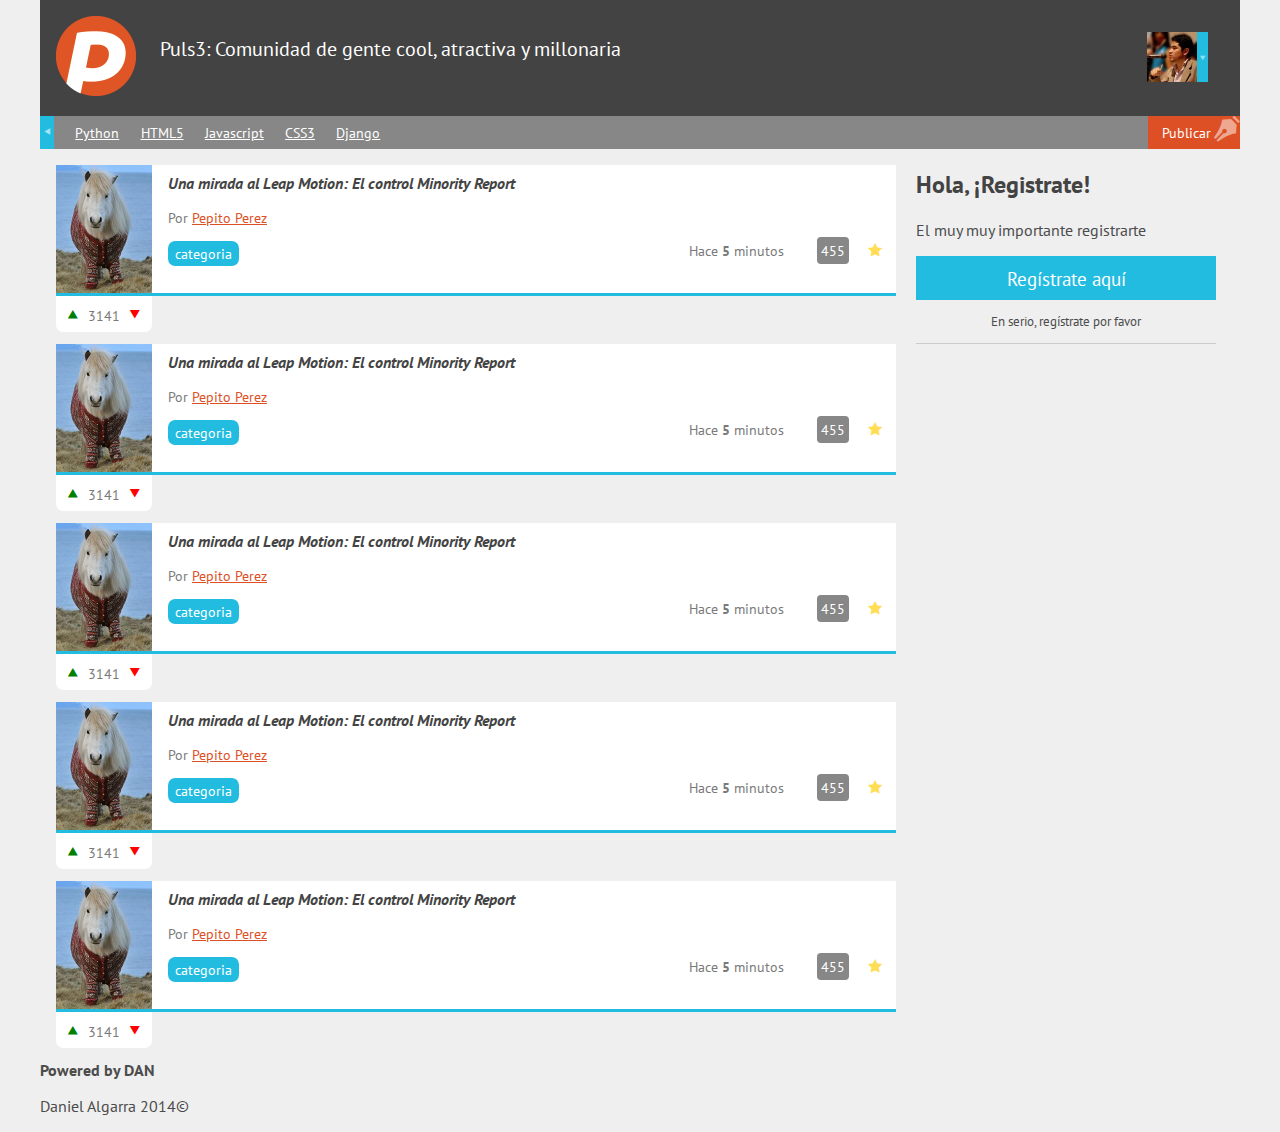
<file: index.html>
<!DOCTYPE html>
<html lang="es">


<head>
	<meta charset="utf-8"/>
	<meta name="viewport"
	content="width=device-width, initial-scale=1, maximum-scale=1"/>
	<title>Puls3: Comunidad de gente cool</title>
	<link rel="stylesheet" href="normalize.css"/>
	<link href='http://fonts.googleapis.com/css?family=PT+Sans:400,700,400italic,700italic' rel='stylesheet' type='text/css'/>
	<link rel="stylesheet" href="estilos.css"/>
	<link rel="stylesheet" href="responsive.css"/>

</head>



<body>
	<header>
		<figure id="logo">
			<img src="logo.png" />
		</figure>

		<h1 id="titulo_header">Puls3: Comunidad de gente cool, atractiva y millonaria</h1>

		<figure id="avatar">
			<img src="avatar.jpg"/>
			<figcaption></figcaption>
		</figure>
	</header>

	<nav>
		<ul>
			<li id="flechita_nav"><a href="#"></a></li>
			<li><a href="#">Python</a></li>
			<li><a href="#">HTML5</a></li>
			<li><a href="#">Javascript</a></li>
			<li><a href="#">CSS3</a></li>
			<li><a href="#">Django</a></li>
			<li id="publicar_nav"><a href="#">Publicar</a></li>
		</ul>
	</nav>

	<aside id="bienvenida">
		<h2>Hola, ¡Registrate!</h2>
		<p>El muy muy importante registrarte</p>
		<a id="registro" href="#">Regístrate aquí</a>
		<p id="mensaje_registro">En serio, regístrate por favor</p>

	</aside>

	<section id="contenido">
		<article class="item">
			<figure class="imagen_item">
				<img src="imagen.jpg"/>
			</figure>
			<h2 class="titulo_item">
				<a href="#">Una mirada al Leap Motion: El control Minority Report</a>
			</h2>
			<p class="autor_item">
				Por <a href="#">Pepito Perez</a>
			</p>
			<p class="datos_item">
				<a class="tag_item" href="#">categoria</a>
				<span class="fecha_item">Hace <strong>5</strong> minutos</span>
				<a class="comentarios_item" href="#">455</a>
				<a class="guardar_item" href="#"></a>
			</p>
			<p class="votacion">
				<a class="up" href="#"></a>
					3141
				<a class="down" href="#"></a>
			</p>
		</article>
		<article class="item">
			<figure class="imagen_item">
				<img src="imagen.jpg"/>
			</figure>
			<h2 class="titulo_item">
				<a href="#">Una mirada al Leap Motion: El control Minority Report</a>
			</h2>
			<p class="autor_item">
				Por <a href="#">Pepito Perez</a>
			</p>
			<p class="datos_item">
				<a class="tag_item" href="#">categoria</a>
				<span class="fecha_item">Hace <strong>5</strong> minutos</span>
				<a class="comentarios_item" href="#">455</a>
				<a class="guardar_item" href="#"></a>
			</p>
			<p class="votacion">
				<a class="up" href="#"></a>
					3141
				<a class="down" href="#"></a>
			</p>
		</article>
		<article class="item">
			<figure class="imagen_item">
				<img src="imagen.jpg"/>
			</figure>
			<h2 class="titulo_item">
				<a href="#">Una mirada al Leap Motion: El control Minority Report</a>
			</h2>
			<p class="autor_item">
				Por <a href="#">Pepito Perez</a>
			</p>
			<p class="datos_item">
				<a class="tag_item" href="#">categoria</a>
				<span class="fecha_item">Hace <strong>5</strong> minutos</span>
				<a class="comentarios_item" href="#">455</a>
				<a class="guardar_item" href="#"></a>
			</p>
			<p class="votacion">
				<a class="up" href="#"></a>
					3141
				<a class="down" href="#"></a>
			</p>
		</article>
		<article class="item">
			<figure class="imagen_item">
				<img src="imagen.jpg"/>
			</figure>
			<h2 class="titulo_item">
				<a href="#">Una mirada al Leap Motion: El control Minority Report</a>
			</h2>
			<p class="autor_item">
				Por <a href="#">Pepito Perez</a>
			</p>
			<p class="datos_item">
				<a class="tag_item" href="#">categoria</a>
				<span class="fecha_item">Hace <strong>5</strong> minutos</span>
				<a class="comentarios_item" href="#">455</a>
				<a class="guardar_item" href="#"></a>
			</p>
			<p class="votacion">
				<a class="up" href="#"></a>
					3141
				<a class="down" href="#"></a>
			</p>
		</article>
		<article class="item">
			<figure class="imagen_item">
				<img src="imagen.jpg"/>
			</figure>
			<h2 class="titulo_item">
				<a href="#">Una mirada al Leap Motion: El control Minority Report</a>
			</h2>
			<p class="autor_item">
				Por <a href="#">Pepito Perez</a>
			</p>
			<p class="datos_item">
				<a class="tag_item" href="#">categoria</a>
				<span class="fecha_item">Hace <strong>5</strong> minutos</span>
				<a class="comentarios_item" href="#">455</a>
				<a class="guardar_item" href="#"></a>
			</p>
			<p class="votacion">
				<a class="up" href="#"></a>
					3141
				<a class="down" href="#"></a>
			</p>
		</article>
	</section>

	<footer>
		<p><strong>Powered by DAN</strong></p>
		<p>Daniel Algarra 2014©</p>
	</footer>



</body>


</html>
</file>
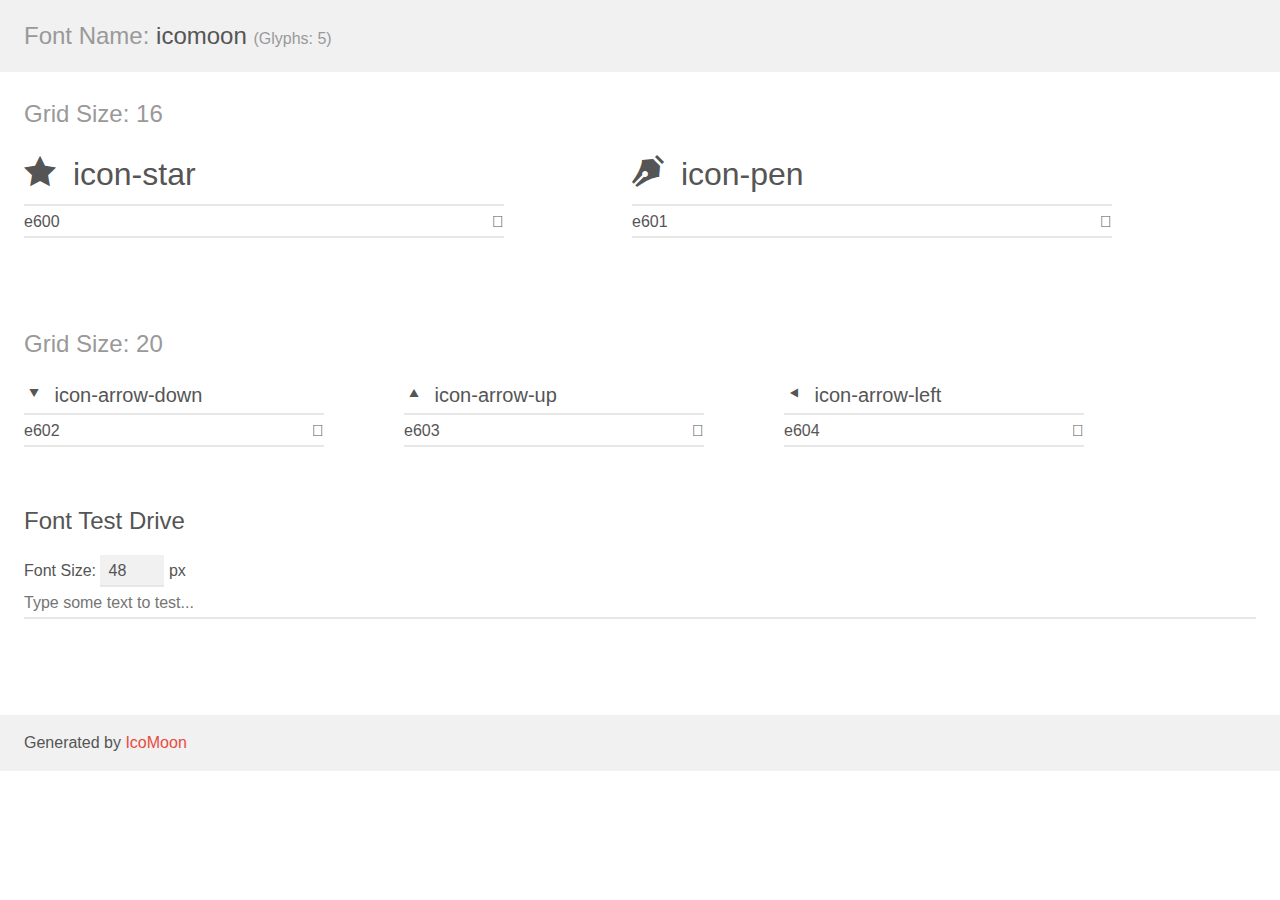
<file: icomoon(1)/demo.html>
<!doctype html>
<html>
<head>
	<meta charset="utf-8">
	<title>IcoMoon Demo</title>
	<meta name="description" content="An Icon Font Generated By IcoMoon.io">
	<meta name="viewport" content="width=device-width">
	<link rel="stylesheet" href="demo-files/demo.css">
	<link rel="stylesheet" href="style.css"></head>
<body>
	<div class="bgc1 clearfix">
		<h1 class="mhmm mvm"><span class="fgc1">Font Name:</span> icomoon <small class="fgc1">(Glyphs:&nbsp;5)</small></h1>
	</div>
	<div class="clearfix mhl ptl">
		<h1 class="mvm mtn bshadow fgc1">Grid Size: 16</h1>
		<div class="glyph fs1">
			<div class="clearfix bshadow0 pbs">
				<span class="icon-star"></span><span class="mls"> icon-star</span>
			</div>
			<fieldset class="fs0 size1of1 clearfix">
				<input type="text" readonly value="e600" class="unit size1of2" />
				<input type="text" maxlength="1" readonly value="&#xe600;" class="unitRight size1of2 talign-right" />
			</fieldset>
			<div class="fs0 bshadow0 clearfix noLiga-true">
				<span class="unit pvs fgc1">liga: </span>
				<input type="text" readonly value="" class="liga unitRight" />
			</div>
		</div>
		<div class="glyph fs1">
			<div class="clearfix bshadow0 pbs">
				<span class="icon-pen"></span><span class="mls"> icon-pen</span>
			</div>
			<fieldset class="fs0 size1of1 clearfix">
				<input type="text" readonly value="e601" class="unit size1of2" />
				<input type="text" maxlength="1" readonly value="&#xe601;" class="unitRight size1of2 talign-right" />
			</fieldset>
			<div class="fs0 bshadow0 clearfix noLiga-true">
				<span class="unit pvs fgc1">liga: </span>
				<input type="text" readonly value="" class="liga unitRight" />
			</div>
		</div>
	</div>
	<div class="clearfix mhl ptl">
		<h1 class="mvm mtn bshadow fgc1">Grid Size: 20</h1>
		<div class="glyph fs2">
			<div class="clearfix bshadow0 pbs">
				<span class="icon-arrow-down"></span><span class="mls"> icon-arrow-down</span>
			</div>
			<fieldset class="fs0 size1of1 clearfix">
				<input type="text" readonly value="e602" class="unit size1of2" />
				<input type="text" maxlength="1" readonly value="&#xe602;" class="unitRight size1of2 talign-right" />
			</fieldset>
			<div class="fs0 bshadow0 clearfix noLiga-true">
				<span class="unit pvs fgc1">liga: </span>
				<input type="text" readonly value="" class="liga unitRight" />
			</div>
		</div>
		<div class="glyph fs2">
			<div class="clearfix bshadow0 pbs">
				<span class="icon-arrow-up"></span><span class="mls"> icon-arrow-up</span>
			</div>
			<fieldset class="fs0 size1of1 clearfix">
				<input type="text" readonly value="e603" class="unit size1of2" />
				<input type="text" maxlength="1" readonly value="&#xe603;" class="unitRight size1of2 talign-right" />
			</fieldset>
			<div class="fs0 bshadow0 clearfix noLiga-true">
				<span class="unit pvs fgc1">liga: </span>
				<input type="text" readonly value="" class="liga unitRight" />
			</div>
		</div>
		<div class="glyph fs2">
			<div class="clearfix bshadow0 pbs">
				<span class="icon-arrow-left"></span><span class="mls"> icon-arrow-left</span>
			</div>
			<fieldset class="fs0 size1of1 clearfix">
				<input type="text" readonly value="e604" class="unit size1of2" />
				<input type="text" maxlength="1" readonly value="&#xe604;" class="unitRight size1of2 talign-right" />
			</fieldset>
			<div class="fs0 bshadow0 clearfix noLiga-true">
				<span class="unit pvs fgc1">liga: </span>
				<input type="text" readonly value="" class="liga unitRight" />
			</div>
		</div>
	</div>

	<!--[if gt IE 8]><!-->
	<div class="mhl clearfix mbl">
		<h1>Font Test Drive</h1>
		<label>
			Font Size: <input id="fontSize" type="number" class="textbox0 mbm"
			min="8" value="48" />
			px
		</label>
		<input id="testText" type="text" class="phl size1of1 mvl"
		placeholder="Type some text to test..." value=""/>
		</label>
		<div id="testDrive" class="icon-">&nbsp;
		</div>
	</div>
	<!--<![endif]-->
	<div class="bgc1 clearfix">
		<p class="mhl">Generated by <a href="http://icomoon.io/app">IcoMoon</a></p>
	</div>

	<script src="demo-files/demo.js"></script>
</body>
</html>
</file>
<file: estilos.css>
@font-face {
	font-family: 'icomoon';
	src:url('fonts/icomoon.eot');
	src:url('fonts/icomoon.eot?#iefix') format('embedded-opentype'),
		url('fonts/icomoon.woff') format('woff'),
		url('fonts/icomoon.ttf') format('truetype'),
		url('fonts/icomoon.svg#icomoon') format('svg');
	font-weight: normal;
	font-style: normal;
}

a
{
	color: #DD4F24;
}

body 
{
	background: #EFEFEF;
	color:#4C4C4C;
	font-family: "PT Sans", Arial;
	font-size: 16px;
	margin:0;
}

header figure, header h1
{
	display: inline-block;
	vertical-align: top;
}

header
{
	background:#434343;
	color:white;
	margin:0;
	padding:1em;
}

header h1
{
	font-size: 20px;
	font-weight: normal;
	margin: 1em 0 0 1em;
	width: 60%;
}

header #avatar
{
	float: right;
	margin: 1em 1em 0 0;
}

header #avatar figcaption
{
	background: #22BCE0;
	float: right;
	height: 50px;
	line-height: 50px;
}

header #avatar figcaption:after
{
	content: "\e602";
	font-family: "icomoon";
	font-size: 0.7em;
	opacity: 0.5;
}

header #avatar img
{
	float: left;
	width: 50px;
}

header #logo img
{
	width:80px;
}

nav
{
	background: #878787;
	font-size: 0.9em;
}

nav ul
{
	list-style: none;
	margin: 0;
	padding: 0;
}

nav ul li
{
	display: inline-block;
	margin: 0 1.2em 0 0;
	vertical-align: top;
}

nav ul li a
{
	color: white;
	display: block;
	padding: 0.5em 0;
}

nav #flechita_nav a
{
	background: #22BCE0;
	padding: 0.5em 0;
	text-decoration: none;
}

nav #flechita_nav a:after
{
	content: "\e604";
	font-family: "icomoon";
	opacity: 0.6;
}

nav #publicar_nav
{
	background: #DD4F24;
	float: right;
	margin-right: 0;
	padding-right: 1em;
	position: relative;
}

nav #publicar_nav:after
{
	color: rgba(255,255,255,0.5);
	content: "\e601";
	font-family: "icomoon";
	font-size: 1.8em;
	position: absolute;
	top: 0;
	right: 0;
}

nav #publicar_nav a
{
	display: inline-block;
	padding: 0.5em 1em;
	text-decoration: none;
}

#bienvenida
{
	display: none;
}

#contenido
{
	margin: 1em;
}

#contenido .item
{
	background: white;
	border-bottom: 3px #22BCE0 solid;
	margin-bottom: 3em;
	min-height: 128px;
	position: relative;
}

#contenido .item p
{
	color: #7A7A7A;
	font-size: 0.9em;
}

#contenido .item .datos_item
{
	text-align: right;
}

#contenido .item .datos_item .comentarios_item
{
	background: #878787;
	border-radius: 4px;
	color: white;
	margin: 0 0 0 2em;
	padding: 4px;
	text-decoration: none;

}

#contenido .item .datos_item .guardar_item
{
	margin: 0 1em;
	text-decoration: none;
}

#contenido .item .datos_item .guardar_item:after
{
	color: #FD5; 
	content: "\e600";
	font-family: "icomoon";
}

#contenido .item .datos_item .tag_item
{
	background: #22BCE0;
	border-radius: 0.5em;
	color: white;
	float: left;
	padding: 0.2em 0.5em;
	text-decoration: none;
}

#contenido .item .imagen_item
{
	float: left;
	margin: 0 1em 0 0;
}

#contenido .item .imagen_item img
{
	width: 96px;
}

#contenido .item .titulo_item
{
	font-size: 1em;
	font-style: italic;
	padding: 0.5em 0.5em 0;
}

#contenido .item .titulo_item a
{
	color: #444;
	text-decoration: none;
}

#contenido .item .votacion
{
	background: white;
	border-radius: 0 0 0.5em 0.5em;
	margin: 3px 0 0 0;
	padding: 0.5em 0;
	position: absolute;
	text-align: center;
	top: 100%;
	width: 96px;
}

#contenido .item .votacion a
{
	text-decoration: none;
}

#contenido .item .votacion .down:after,
#contenido .item .votacion .up:after
{
	font-family: "icomoon";
	font-size: 1.5em;
	vertical-align: bottom;
}

#contenido .item .votacion .down:after
{
	color: red;
	content: "\e602";
}

#contenido .item .votacion .up:after
{
	color: green;
	content: "\e603";
}
</file>
<file: responsive.css>
@media screen and (min-width: 768px)
{
	body
	{
		margin: 0 auto;
		max-width: 1200px;
	}
	#contenido
	{
		width: 70%;
	}
	#bienvenida
	{
		border-bottom: 1px solid #CCC;
		display: block;
		float: right;
		width: 25%;
		margin-right: 2%;
	}
	#bienvenida h2
	{
		color: #434343;
	}
	#bienvenida #mensaje_registro
	{
		font-size: 0.8em;
	}

	#bienvenida #registro,
	#bienvenida #mensaje_registro
	{
		text-align: center;
	}


	#bienvenida #registro
	{
		background: #22BCE0;
		color: white;
		display: block;
		font-size: 1.2em;
		padding: 0.5em 0;
		text-decoration: none;
	}
}
</file>
<file: icomoon(1)/demo-files/demo.css>
body {
	padding: 0;
	margin: 0;
	font-family: sans-serif;
	font-size: 1em;
	line-height: 1.5;
	color: #555;
	background: #fff;
}
h1 {
	font-size: 1.5em;
	font-weight: normal;
}
small {
	font-size: .66666667em;
}
a {
	color: #e74c3c;
	text-decoration: none;
}
a:hover, a:focus {
	box-shadow: 0 1px #e74c3c;
}
.bshadow0, input {
	box-shadow: inset 0 -2px #e7e7e7;
}
input:hover {
	box-shadow: inset 0 -2px #ccc;
}
input, fieldset {
	font-size: 1em;
	margin: 0;
	padding: 0;
	border: 0;
}
input {
	color: inherit;
	line-height: 1.5;
	height: 1.5em;
	padding: .25em 0;
}
input:focus {
	outline: none;
	box-shadow: inset 0 -2px #449fdb;
}
.glyph {
	font-size: 16px;
	width: 15em;
	padding-bottom: 1em;
	margin-right: 4em;
	margin-bottom: 1em;
	float: left;
	overflow: hidden;
}
.liga {
	width: 80%;
	width: calc(100% - 2.5em);
}
.talign-right {
	text-align: right;
}
.talign-center {
	text-align: center;
}
.bgc1 {
	background: #f1f1f1;
}
.fgc1 {
	color: #999;
}
.fgc0 {
	color: #000;
}
p {
	margin-top: 1em;
	margin-bottom: 1em;
}
.mvm {
	margin-top: .75em;
	margin-bottom: .75em;
}
.mtn {
	margin-top: 0;
}
.mtl, .mal {
	margin-top: 1.5em;
}
.mbl, .mal {
	margin-bottom: 1.5em;
}
.mal, .mhl {
	margin-left: 1.5em;
	margin-right: 1.5em;
}
.mhmm {
	margin-left: 1em;
	margin-right: 1em;
}
.mls {
	margin-left: .25em;
}
.ptl {
	padding-top: 1.5em;
}
.pbs, .pvs {
	padding-bottom: .25em;
}
.pvs, .pts {
	padding-top: .25em;
}
.clearfix {
	zoom: 1;
}
.unit {
	float: left;
}
.unitRight {
	float: right;
}
.size1of2 {
	width: 50%;
}
.size1of1 {
	width: 100%;
}
.clearfix:before, .clearfix:after {
	content: " ";
	display: table;
}
.clearfix:after {
	clear: both;
}
.noLiga-true {
	display: none;
}
.textbox0 {
	width: 3em;
	background: #f1f1f1;
	padding: .25em .5em;
	line-height: 1.5;
	height: 1.5em;
}
#testDrive {
	padding-top: 24px;
}
.fs0 {
	font-size: 16px;
}
.fs1 {
	font-size: 32px;
}
.fs2 {
	font-size: 20px;
}
</file>
<file: icomoon(1)/style.css>
@font-face {
	font-family: 'icomoon';
	src:url('fonts/icomoon.eot');
	src:url('fonts/icomoon.eot?#iefix') format('embedded-opentype'),
		url('fonts/icomoon.woff') format('woff'),
		url('fonts/icomoon.ttf') format('truetype'),
		url('fonts/icomoon.svg#icomoon') format('svg');
	font-weight: normal;
	font-style: normal;
}

[class^="icon-"], [class*=" icon-"] {
	font-family: 'icomoon';
	speak: none;
	font-style: normal;
	font-weight: normal;
	font-variant: normal;
	text-transform: none;
	line-height: 1;

	/* Better Font Rendering =========== */
	-webkit-font-smoothing: antialiased;
	-moz-osx-font-smoothing: grayscale;
}

.icon-star:before {
	content: "\e600";
}
.icon-pen:before {
	content: "\e601";
}
.icon-arrow-down:before {
	content: "\e602";
}
.icon-arrow-up:before {
	content: "\e603";
}
.icon-arrow-left:before {
	content: "\e604";
}
</file>
